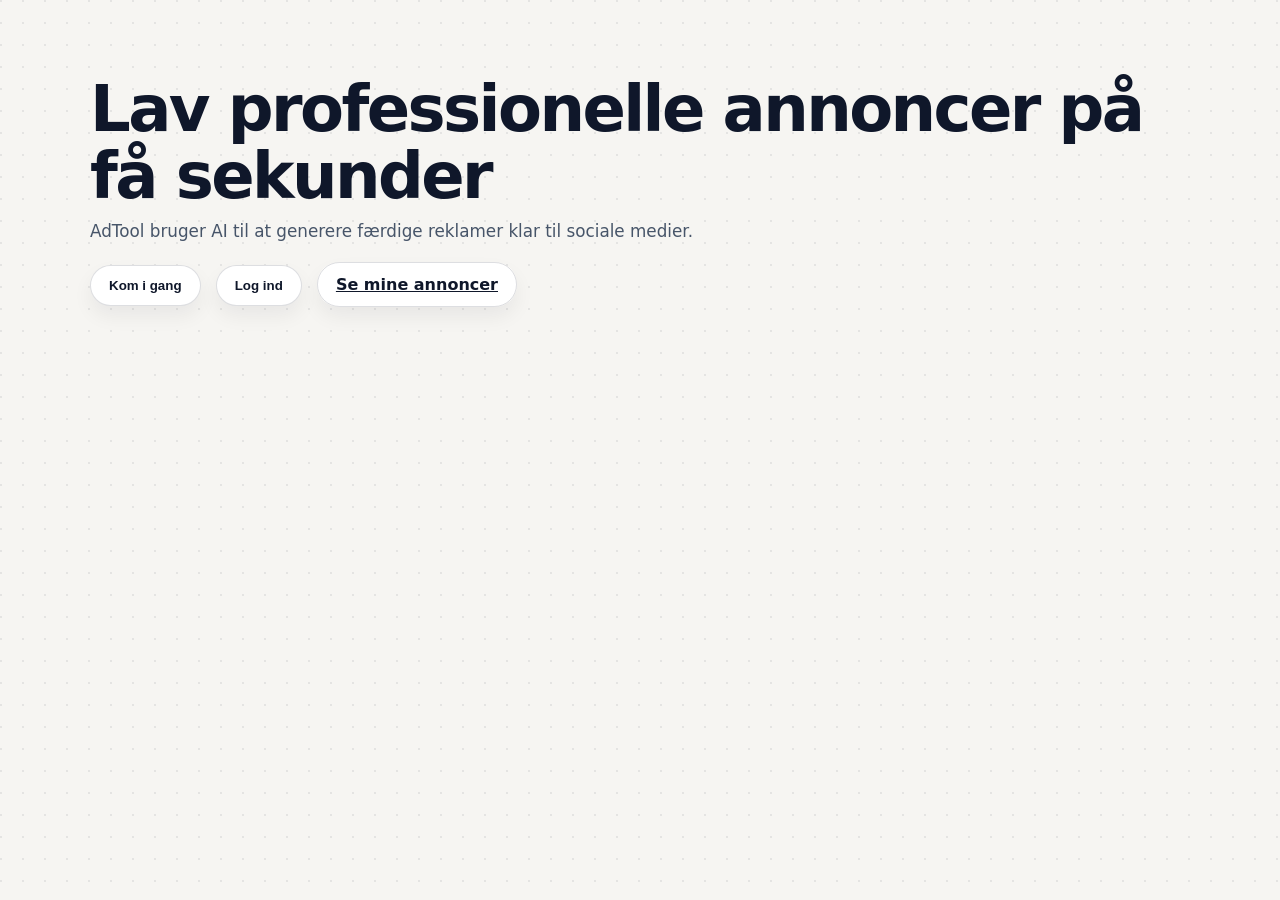
<file: src/main/resources/static/index.html>
<!DOCTYPE html>
<html lang="da">
<head>
  <meta charset="UTF-8">
  <title>AdTool – AI Ad Generator</title>
  <link rel="stylesheet" href="./css/main.css">
</head>
<body>

<main class="hero">
  <h1>Lav professionelle annoncer på få sekunder</h1>

  <p class="subtitle">
    AdTool bruger AI til at generere færdige reklamer klar til sociale medier.
  </p>

  <button class="cta-btn" id="goToGeneratorBtn">Kom i gang</button>
  <button class="cta-btn" id="goToLoginBtn">Log ind</button>

  <!-- NY -->
  <a href="dashboard.html" class="cta-btn">
    Se mine annoncer
  </a>
</main>

<script src="./js/script.js" defer></script>
</body>
</html>
</file>
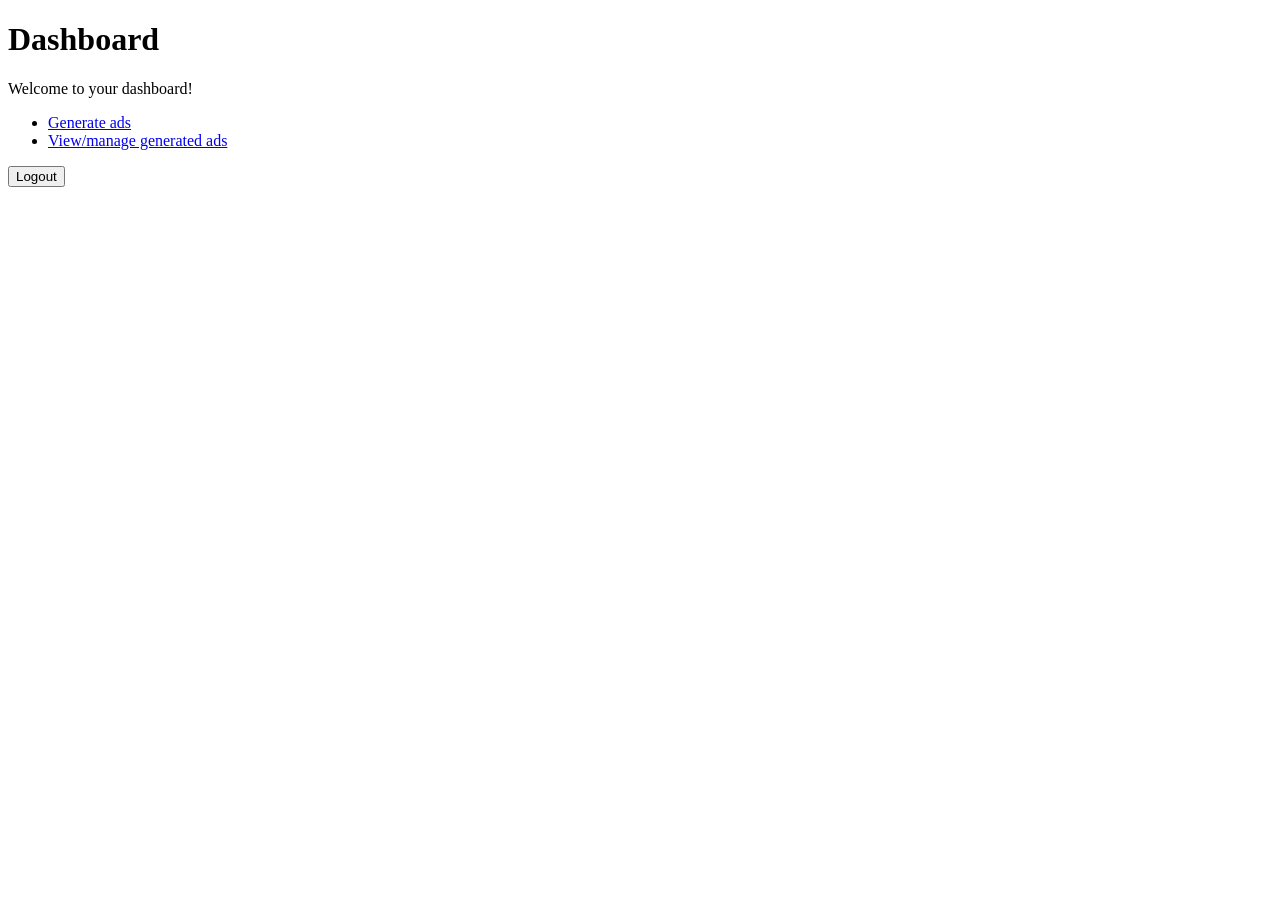
<file: src/main/resources/static/dashboard.html>
<!DOCTYPE html>
<html lang="en">
<head>
  <meta charset="UTF-8">
  <title>Dashboard</title>
</head>
<body>

<h1>Dashboard</h1>
<p>Welcome to your dashboard!</p>

<ul>
  <li><a href="generateAds.html">Generate ads</a></li>
  <li><a href="viewAds.html">View/manage generated ads</a></li>


</ul>

<button id="logoutBtn">Logout</button>

<script>
  document.getElementById("logoutBtn").addEventListener("click", function () {
    localStorage.removeItem("token");
    window.location.href = "login.html";
  });
</script>


</body>
</html>
</file>
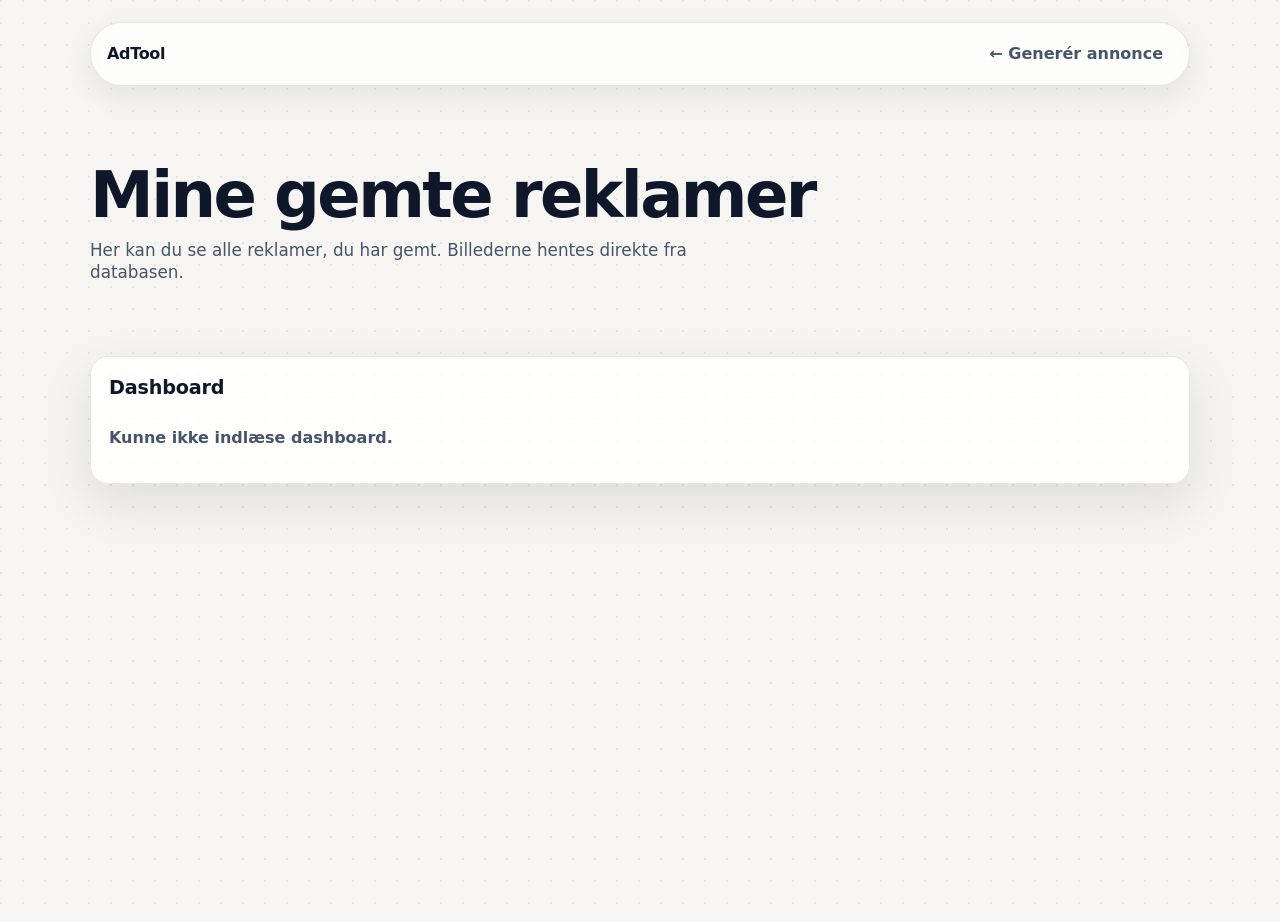
<file: src/main/resources/static/Dashboard.html>
<!DOCTYPE html>
<html lang="da">
<head>
    <meta charset="UTF-8">
    <title>AdTool – Dashboard</title>

    <!-- Fælles stylesheet -->
    <link rel="stylesheet" href="./css/main.css">
</head>
<body>

<header class="top-bar">
    <div class="logo">AdTool</div>
    <a href="generateAds.html" class="back-link">← Generér annonce</a>
</header>

<section class="hero">
    <h1>Mine gemte reklamer</h1>
    <p class="subtitle">
        Her kan du se alle reklamer, du har gemt.
        Billederne hentes direkte fra databasen.
    </p>
</section>

<section class="ad-preview">
    <h2>Dashboard</h2>

    <div id="dashboardGrid"
         style="display:grid; grid-template-columns:repeat(auto-fill,minmax(260px,1fr)); gap:18px;">
        <!-- Cards indsættes via JS -->
    </div>

    <p id="dashboardEmptyMsg" class="msg" style="display:none;">
        Du har ingen gemte reklamer endnu.
    </p>
</section>

<!-- Fælles script -->
<script src="./js/script.js"></script>

</body>
</html>
</file>
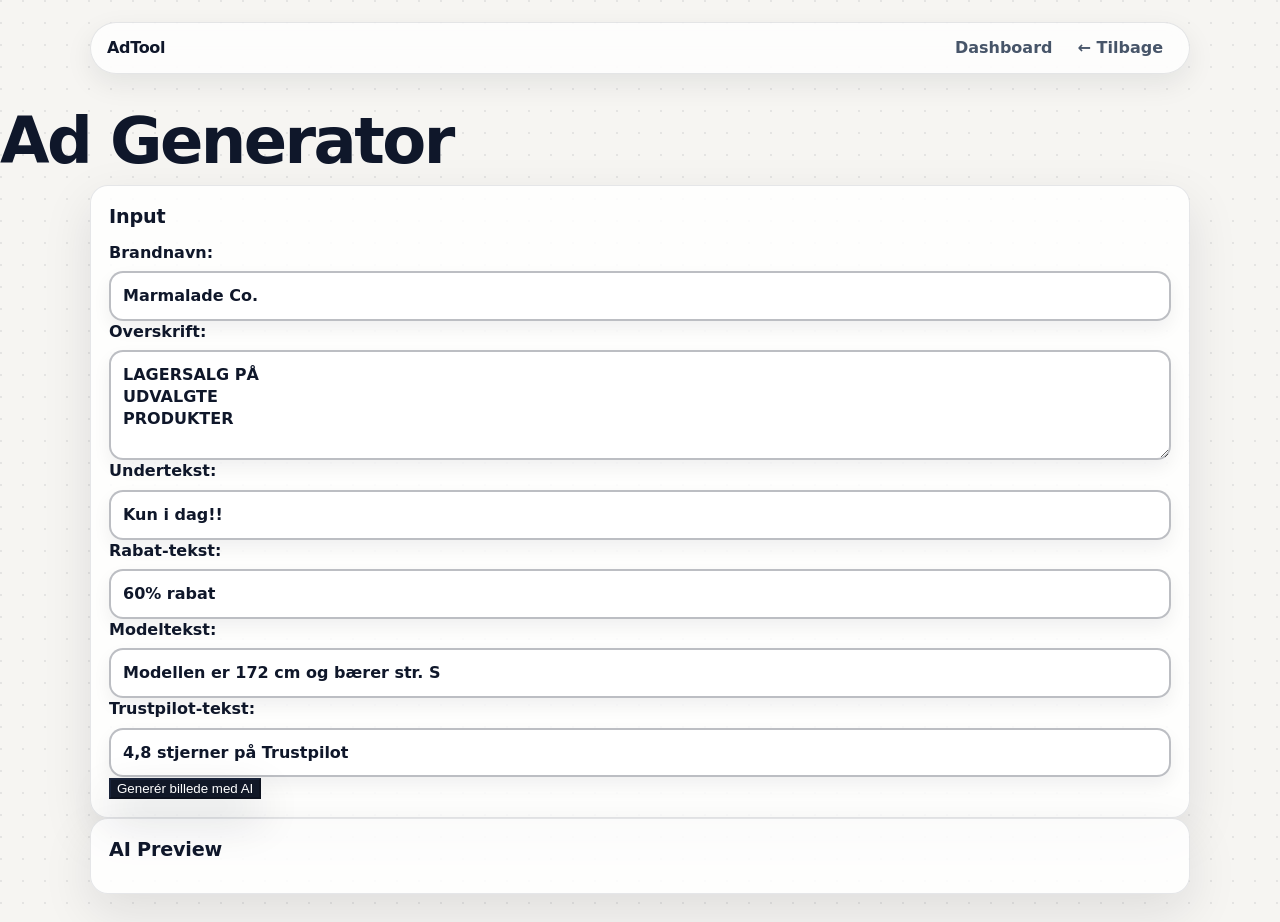
<file: src/main/resources/static/generateAds.html>
<!doctype html>
<html lang="da">
<head>
    <meta charset="UTF-8">
    <title>Ad Generator</title>
    <link rel="stylesheet" href="./css/main.css">
</head>
<body>

<header class="top-bar">
    <div class="logo">AdTool</div>

    <div>
        <a href="dashboard.html" class="back-link">Dashboard</a>
        <a href="index.html" class="back-link">← Tilbage</a>
    </div>
</header>

<h1>Ad Generator</h1>

<section class="ad-form">
    <h2>Input</h2>
    <form id="adForm">
        <label>
            Brandnavn:
            <input id="brandInput" type="text" value="Marmalade Co.">
        </label>

        <label>
            Overskrift:
            <textarea id="headlineInput">LAGERSALG PÅ
UDVALGTE
PRODUKTER</textarea>
        </label>

        <label>
            Undertekst:
            <input id="sublineInput" type="text" value="Kun i dag!!">
        </label>

        <label>
            Rabat-tekst:
            <input id="discountInput" type="text" value="60% rabat">
        </label>

        <label>
            Modeltekst:
            <input id="sizeInfoInput" type="text" value="Modellen er 172 cm og bærer str. S">
        </label>

        <label>
            Trustpilot-tekst:
            <input id="trustInput" type="text" value="4,8 stjerner på Trustpilot">
        </label>

        <button type="button" id="generateImageBtn">
            Generér billede med AI
        </button>
    </form>
</section>

<section class="ad-preview">
    <h2>AI Preview</h2>

    <img id="aiImage"
         alt="AI-genereret annonce"
         style="max-width: 100%; height: auto; border-radius: 8px; display: none;">

    <button type="button"
            class="cta-btn"
            id="saveAdBtn"
            style="display: none; margin-top: 16px;">
        Gem annonce
    </button>
</section>

<script src="./js/script.js" defer></script>
</body>
</html>
</file>
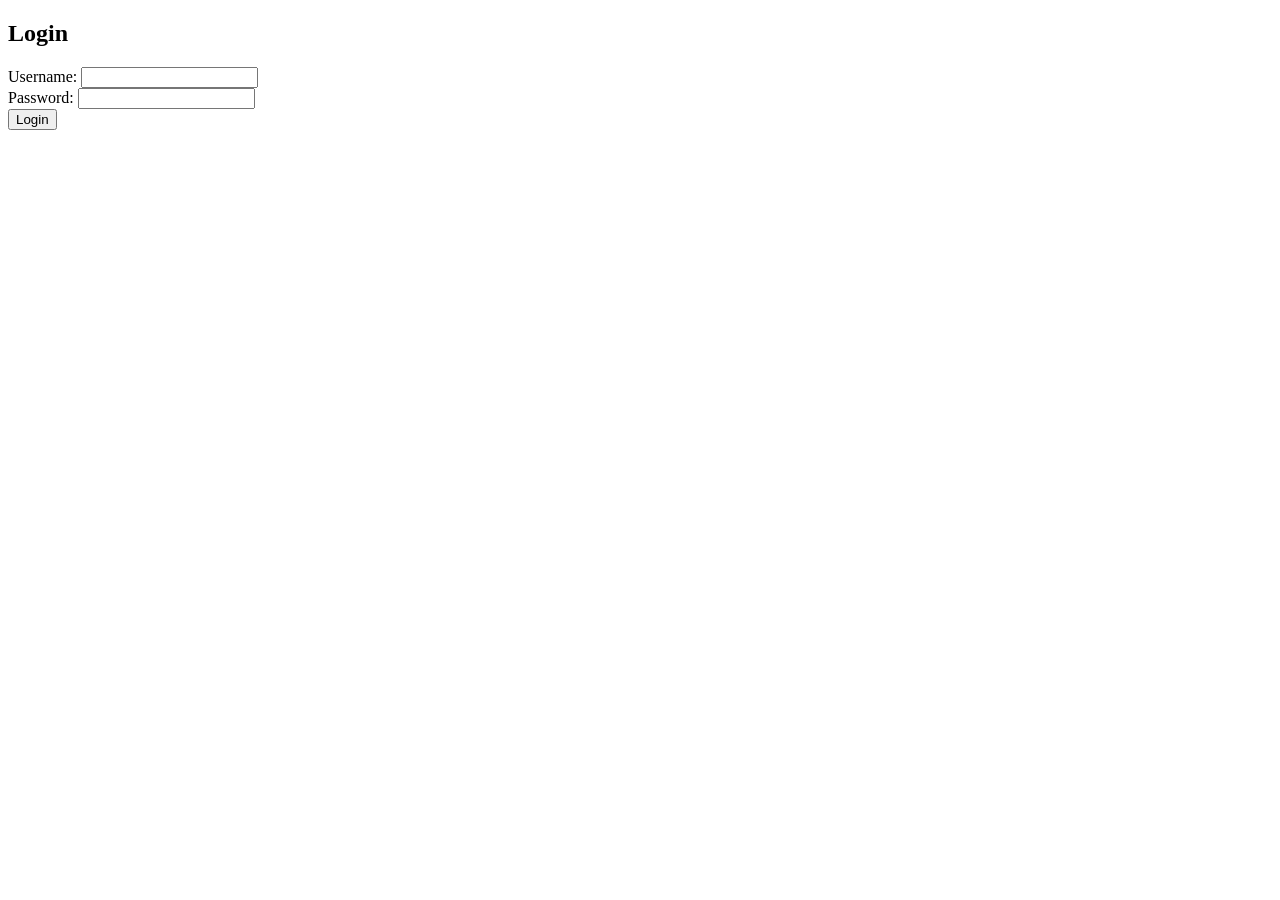
<file: src/main/resources/static/login-alt.html>
<!DOCTYPE html>
<html lang="en">
<head>
    <meta charset="UTF-8">
    <title>Title</title>
</head>
<body>

<h2>Login</h2>

<form id="loginForm">
    <label>
        Username:
        <input type="text" id="name" name="name" required>
    </label>
    <br>
    <label>
        Password:
        <input type="password" id="password" name="password" required>
    </label>
    <br>
    <button type="submit">Login</button>
</form>

<p id="message"></p>

<script>
    document.getElementById("loginForm").addEventListener("submit", function (event) {
        event.preventDefault();

        const data = {
            name: document.getElementById("name").value,
            passwordHash: document.getElementById("password").value
        };

        fetch("http://localhost:8081/api/profile/login", {
            method: "POST",
            headers: {
                "Content-Type": "application/json"
            },
            body: JSON.stringify(data)
        })
            .then(response => {
                if (response.status === 200) {
                    return response.json();
                } else {
                    throw new Error("Login failed");
                }
            })
            .then(profile => {
                localStorage.setItem("token", profile.token);
                window.location.href = "dashboard.html";
            })
            .catch(error => {
                document.getElementById("message").innerText = error.message;
            });
    });
</script>
</body>
</html>
</file>
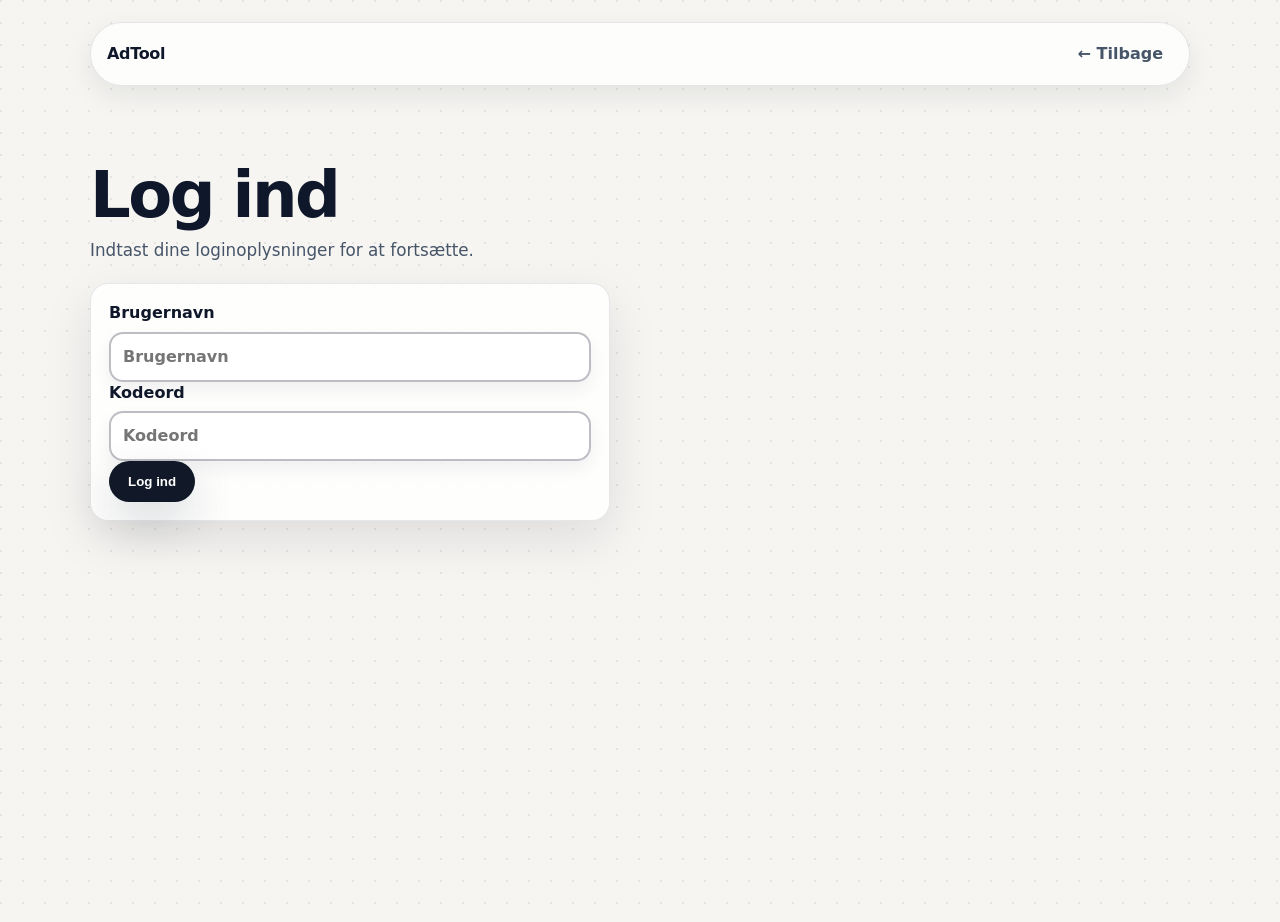
<file: src/main/resources/static/login.html>
<!DOCTYPE html>
<html lang="da">
<head>
    <meta charset="UTF-8">
    <title>AdTool – Log ind</title>
    <link rel="stylesheet" href="./css/main.css">
</head>
<body>

<header class="top-bar">
    <div class="logo">AdTool</div>
    <a href="index.html" class="back-link">← Tilbage</a>
</header>

<main class="hero">
    <h1>Log ind</h1>
    <p class="subtitle">Indtast dine loginoplysninger for at fortsætte.</p>

    <div class="login-box">
        <label>
            Brugernavn
            <input type="text" id="loginUsername" placeholder="Brugernavn">
        </label>

        <label>
            Kodeord
            <input type="password" id="loginPassword" placeholder="Kodeord">
        </label>

        <button class="cta-btn" id="loginSubmitBtn" type="button">Log ind</button>
    </div>

    <p id="loginMsg" class="msg"></p>
</main>

<script src="./js/script.js" defer></script>
</body>
</html>
</file>
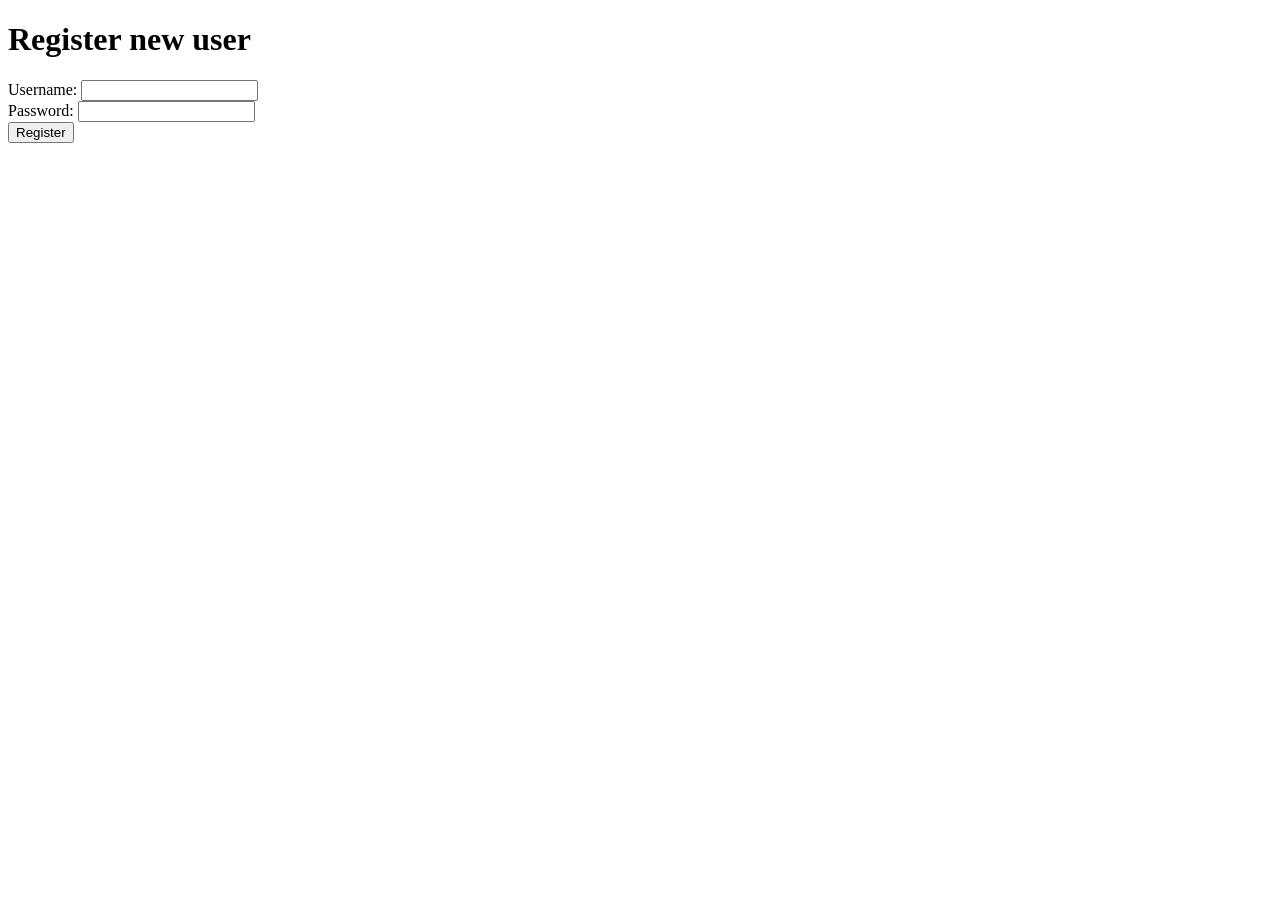
<file: src/main/resources/static/register.html>
<!DOCTYPE html>
<html lang="en">
<head>
  <meta charset="UTF-8">
  <title>Register</title>
</head>
<body>

<h1> Register new user</h1>
<!-- registration form -->
<form id="registerForm">
  <div>
    <label for="name">Username:</label>
    <input type="text" id="name" name="name" required>
  </div>
  <div>
    <label for="password">Password:</label>
    <input type="password" id="password" name="password" required>
  </div>
  <button type="submit">Register</button>
</form>

<!-- feedback message -->
<p id="message"></p>

<script>
  const form = document.getElementById("registerForm");
  const message = document.getElementById("message");

  form.addEventListener("submit", function (event) {
    event.preventDefault();

    const data = {
      name: document.getElementById("name").value,
      passwordHash: document.getElementById("password").value
    };
// POST request to backend
    fetch("http://localhost:8081/api/profile/register", {
      method: "POST",
      headers: {
        "Content-Type": "application/json"
      },

      // here the JavaScript object is converted to JSON string
      body: JSON.stringify(data)
    })
            .then(response => {
              // check if backend responds successfully
              if (response.ok) {
                message.textContent = "Registration successful";
              } else if (response.status === 400) {
                message.textContent = "Username already in use";

              } else {
                message.textContent = "Registration failed (" + response.status + ")";                }
            })
            .catch(() => {
              // handles network errors
              message.textContent = "Server error";
            });
  });

</script>
</body>
</html>
</file>
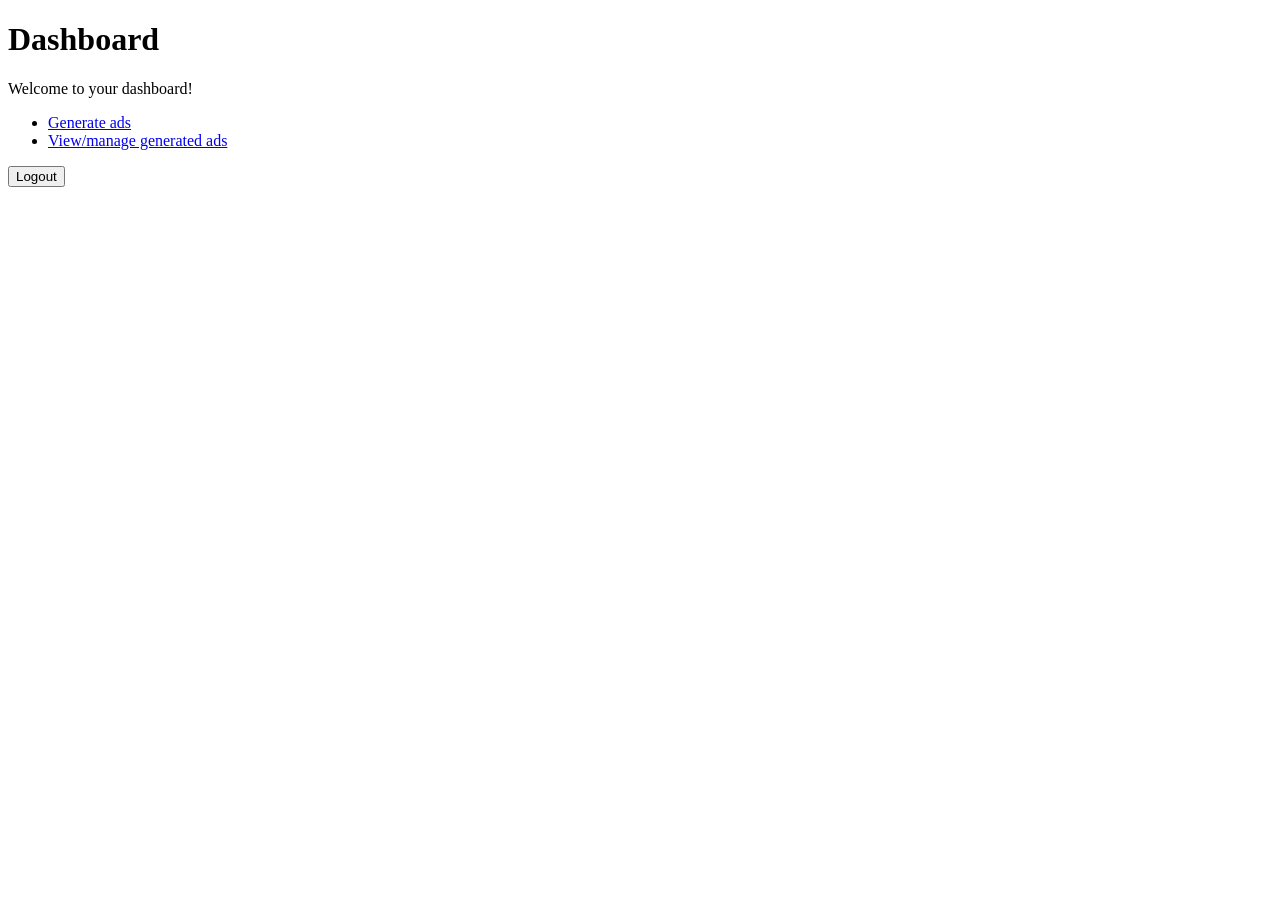
<file: src/main/resources/static/html/dashboard.html>
<!DOCTYPE html>
<html lang="en">
<head>
    <meta charset="UTF-8">
    <title>Dashboard</title>
</head>
<body>

<h1>Dashboard</h1>
<p>Welcome to your dashboard!</p>

<ul>
    <li><a href="generateAds.html">Generate ads</a></li>
    <li><a href="viewAds.html">View/manage generated ads</a></li>


</ul>

<button id="logoutBtn">Logout</button>

<script>
    document.getElementById("logoutBtn").addEventListener("click", function () {
        localStorage.removeItem("token");
        window.location.href = "login.html";
    });
</script>


</body>
</html>
</file>
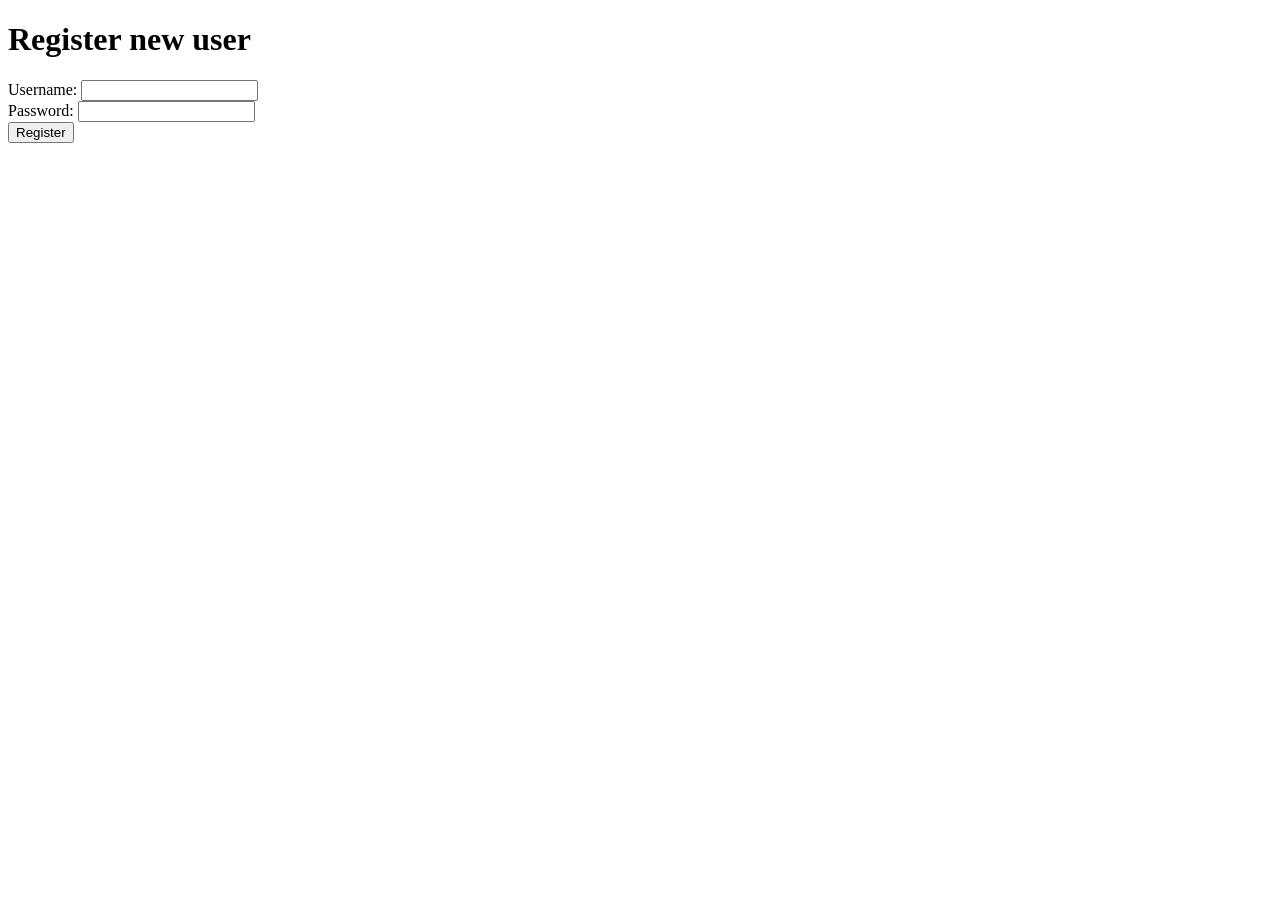
<file: src/main/resources/static/html/register.html>
<!DOCTYPE html>
<html lang="en">
<head>
    <meta charset="UTF-8">
    <title>Register</title>
</head>
<body>

<h1> Register new user</h1>
<!-- registration form -->
<form id="registerForm">
    <div>
        <label for="name">Username:</label>
        <input type="text" id="name" name="name" required>
    </div>
    <div>
        <label for="password">Password:</label>
        <input type="password" id="password" name="password" required>
    </div>
    <button type="submit">Register</button>
</form>

<!-- feedback message -->
<p id="message"></p>

<script>
    const form = document.getElementById("registerForm");
    const message = document.getElementById("message");

    form.addEventListener("submit", function (event) {
        event.preventDefault();

        const data = {
            name: document.getElementById("name").value,
            passwordHash: document.getElementById("password").value
        };
// POST request to backend
        fetch("http://localhost:8081/api/profile/register", {
            method: "POST",
            headers: {
                "Content-Type": "application/json"
            },

            // here the JavaScript object is converted to JSON string
            body: JSON.stringify(data)
        })
            .then(response => {
                // check if backend responds successfully
                if (response.ok) {
                    message.textContent = "Registration successful";
                } else if (response.status === 400) {
                    message.textContent = "Username already in use";

            } else {
                    message.textContent = "Registration failed (" + response.status + ")";                }
            })
            .catch(() => {
                // handles network errors
                message.textContent = "Server error";
            });
    });

</script>
</body>
</html>
</file>
<file: src/main/resources/static/css/main.css>
/* ===== Design tokens (hold det simpelt og konsekvent) ===== */
:root {
    --bg: #f6f5f2;
    --paper: #ffffff;
    --text: #0f172a;
    --muted: #475569;

    /* Lidt tydeligere borders end før */
    --border: rgba(15, 23, 42, 0.18);
    --border-strong: rgba(15, 23, 42, 0.28);

    --shadow: 0 18px 50px rgba(15, 23, 42, 0.10);
    --shadow-soft: 0 10px 28px rgba(15, 23, 42, 0.08);

    --radius: 18px;

    --primary: #111827;
    --primary-hover: #0b1220;

    /* Focus ring (lidt tydeligere) */
    --focus: rgba(17, 24, 39, 0.22);

    --maxw: 1100px;
}

/* ===== Base ===== */
* { box-sizing: border-box; }

html, body {
    height: 100%;
}

body {
    margin: 0;
    color: var(--text);
    font-family: ui-sans-serif, system-ui, -apple-system, Segoe UI, Roboto, Helvetica, Arial;
    line-height: 1.35;

    /* VIGTIG: venstrejustér alt som udgangspunkt */
    text-align: left;

    /* “dotted paper”-følelse ala screenshot */
    background:
            radial-gradient(circle at 1px 1px, rgba(15, 23, 42, 0.08) 1px, transparent 1px) 0 0 / 22px 22px,
            var(--bg);
}

/* En enkel “container” uden at du behøver at ændre HTML */
body > * {
    width: min(var(--maxw), calc(100% - 56px));
    margin-left: auto;
    margin-right: auto;
}

/* ===== Typography ===== */
h1 {
    font-size: clamp(2.2rem, 5vw, 4rem);
    letter-spacing: -0.04em;
    line-height: 1.05;
    margin: 34px 0 10px;

    /* så den ikke centrerer uventet */
    text-align: left;
}

h2 {
    font-size: 1.2rem;
    margin: 0 0 12px;
    letter-spacing: -0.01em;
    text-align: left;
}

.subtitle {
    color: var(--muted);
    font-size: 1.05rem;
    margin: 0 0 22px;
    max-width: 62ch;
    text-align: left;
}

/* ===== Buttons ===== */
.cta-btn {
    appearance: none;
    border: 1px solid rgba(15, 23, 42, 0.14);
    border-radius: 999px;
    padding: 12px 18px;
    font-weight: 650;
    cursor: pointer;
    background: var(--paper);
    color: var(--text);
    transition: transform 0.08s ease, box-shadow 0.15s ease, background 0.15s ease, border-color 0.15s ease;
    box-shadow: 0 10px 20px rgba(15, 23, 42, 0.06);
    margin-right: 10px;
}

.cta-btn:hover {
    border-color: rgba(15, 23, 42, 0.22);
    box-shadow: 0 14px 30px rgba(15, 23, 42, 0.09);
}

.cta-btn:active {
    transform: translateY(1px);
}

.cta-btn:focus-visible {
    outline: 0;
    box-shadow: 0 0 0 5px var(--focus), 0 14px 30px rgba(15, 23, 42, 0.09);
}

/* Gør din “Generér”-knap mere “primary” uden ny class */
#adForm #generateImageBtn,
#loginSubmitBtn {
    background: var(--primary);
    border-color: rgba(17, 24, 39, 0.22);
    color: white;
    box-shadow: 0 18px 45px rgba(15, 23, 42, 0.16);
}

#adForm #generateImageBtn:hover,
#loginSubmitBtn:hover {
    background: var(--primary-hover);
}

/* ===== Top bar (login siden) ===== */
.top-bar {
    margin-top: 22px;
    position: sticky;
    top: 12px;
    z-index: 10;

    display: flex;
    align-items: center;
    justify-content: space-between;

    padding: 14px 16px;
    border-radius: 999px;
    background: rgba(255, 255, 255, 0.75);
    backdrop-filter: blur(10px);
    border: 1px solid rgba(15, 23, 42, 0.10);
    box-shadow: var(--shadow-soft);
}

.logo {
    font-weight: 800;
    letter-spacing: -0.02em;
}

.back-link {
    color: var(--muted);
    font-weight: 600;
    text-decoration: none;
    padding: 6px 10px;
}

.back-link:hover {
    color: var(--text);
}

/* ===== Layout: hero container (forside + login) ===== */
.hero {
    padding: 42px 0 50px;
    text-align: left;
}

/* ===== Forms ===== */
label {
    display: grid;
    gap: 8px;
    font-weight: 650;
    color: var(--text);
    justify-items: start;
    text-align: left;
}

input, textarea {
    width: 100%;
    font: inherit;
    color: var(--text);
    background: rgba(255, 255, 255, 0.98);
    border: 2px solid var(--border-strong);
    border-radius: 14px;
    padding: 12px 12px;
    box-shadow:
            inset 0 0 0 1px rgba(255, 255, 255, 0.9),
            0 8px 18px rgba(15, 23, 42, 0.06);
    transition: box-shadow 0.15s ease, border-color 0.15s ease, transform 0.08s ease, background 0.15s ease;
}

textarea {
    min-height: 110px;
    resize: vertical;
}

input:focus, textarea:focus {
    outline: none;
    background: #ffffff;
    border-color: rgba(17, 24, 39, 0.55);
    box-shadow:
            0 0 0 5px var(--focus),
            inset 0 0 0 1px rgba(255, 255, 255, 0.9),
            0 10px 24px rgba(15, 23, 42, 0.10);
}

/* ===== Cards (generator siden) ===== */
.ad-form,
.ad-preview,
.login-box {
    background: rgba(255, 255, 255, 0.86);
    border: 1px solid rgba(15, 23, 42, 0.10);
    border-radius: var(--radius);
    box-shadow: var(--shadow);
    text-align: left;
}

.ad-form, .ad-preview {
    padding: 18px;
}

.login-box {
    padding: 18px;
    max-width: 520px;
}

/* ===== Small tweaks ===== */
.msg {
    margin-top: 14px;
    color: var(--muted);
    font-weight: 600;
    text-align: left;
}

/* Make images not overflow */
img { max-width: 100%; height: auto; display: block; }


#dashboardGrid {
    display: grid;
    grid-template-columns: repeat(auto-fill, minmax(260px, 1fr));
    gap: 18px;
}

.dashboard-card {
    background: rgba(255, 255, 255, 0.88);
    border: 1px solid rgba(15, 23, 42, 0.12);
    border-radius: var(--radius);
    padding: 14px;
    box-shadow: var(--shadow-soft);
    transition: transform 0.12s ease, box-shadow 0.15s ease;
}

.dashboard-card:hover {
    transform: translateY(-2px);
    box-shadow: 0 18px 45px rgba(15, 23, 42, 0.14);
}

.dashboard-card img {
    border-radius: 14px;
    margin-bottom: 10px;
}

.dashboard-meta {
    font-size: 0.85rem;
    color: var(--muted);
    font-weight: 600;
}
</file>
